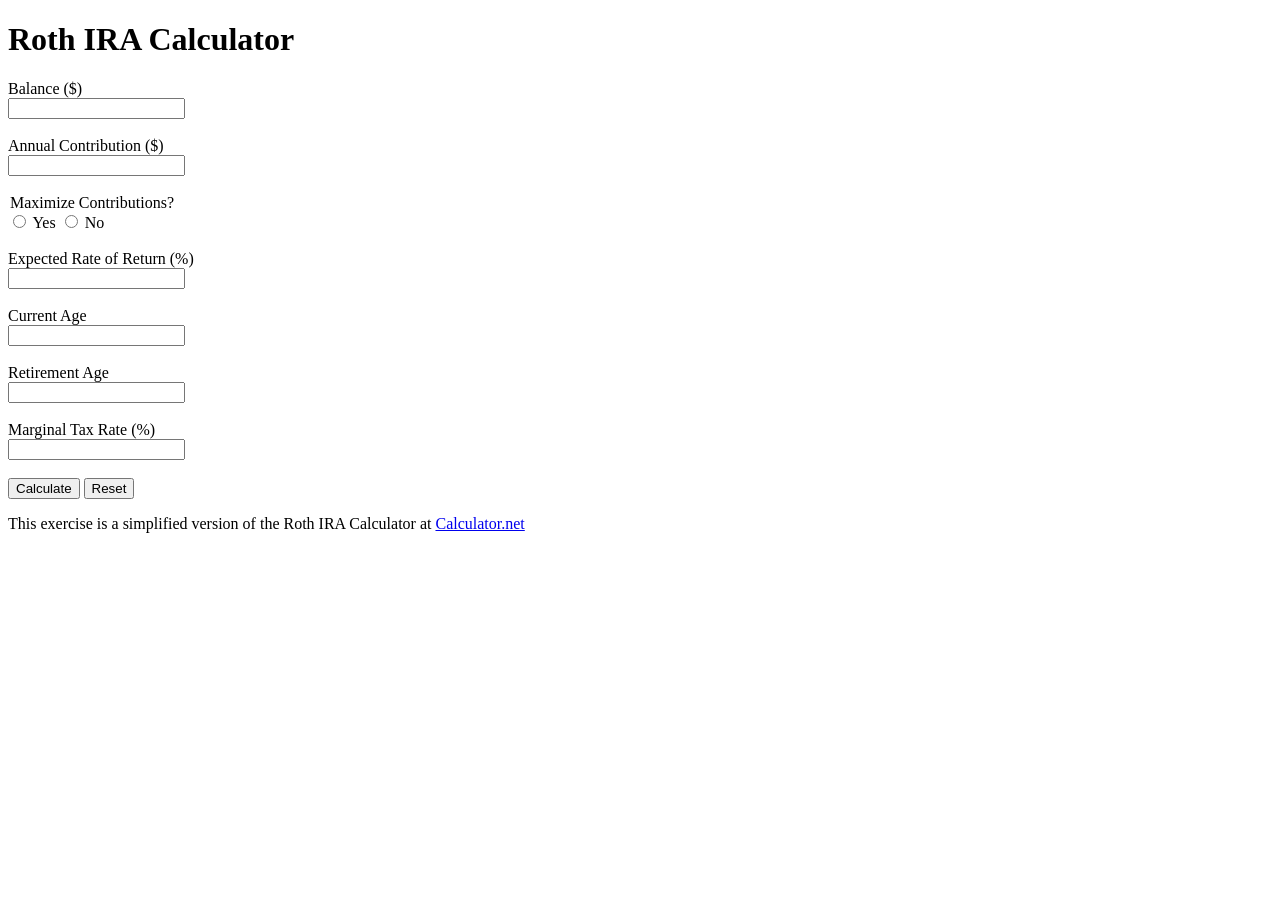
<file: 01-html/02-form.html>
<!doctype html>
<html lang="en">
  <head>
    <meta charset="UTF-8" />
    <meta name="viewport" content="width=device-width, initial-scale=1.0" />
    <meta http-equiv="X-UA-Compatible" content="ie=edge" />
    <title>Exercise 02 - Form</title>
    <style>
      fieldset {
        border: none;
        padding: 0;
        margin: 0;
      }
    </style>
  </head>
  <body>
    <main>
      <h1>Roth IRA Calculator</h1>
      <form action="/submitform" method="post">
        <div>
          <label for="balance">Balance ($)</label><br />
          <input type="text" id="balance" name="balance" required />
        </div>
        <br />
        <div>
          <label for="annual">Annual Contribution ($)</label><br />
          <input type="text" id="annual" name="annual" required />
        </div>
        <br />
        <fieldset>
          <legend>Maximize Contributions?</legend>
          <input type="radio" id="maximize-yes" name="maximize" value="yes" />
          <label for="maximize-yes">Yes</label>
          <input type="radio" id="maximize-no" name="maximize" value="no" />
          <label for="maximize-no">No</label>
        </fieldset>
        <br />
        <div>
          <label for="rate">Expected Rate of Return (%)</label><br />
          <input type="number" id="rate" name="rate" required />
        </div>
        <br />
        <div>
          <label for="age">Current Age</label><br />
          <input type="number" id="age" name="age" required />
        </div>
        <br />
        <div>
          <label for="retirement">Retirement Age</label><br />
          <input type="number" id="retirement" name="retirement" required />
        </div>
        <br />
        <div>
          <label for="tax">Marginal Tax Rate (%)</label><br />
          <input type="number" id="tax" name="tax" required />
        </div>
        <br />
        <div>
          <input type="submit" value="Calculate" />
          <input type="reset" value="Reset" />
        </div>
      </form>
      <p>
        This exercise is a simplified version of the Roth IRA Calculator at
        <a href="https://www.calculator.net/roth-ira-calculator.html"
          >Calculator.net</a
        >
      </p>
    </main>
  </body>
</html>
</file>
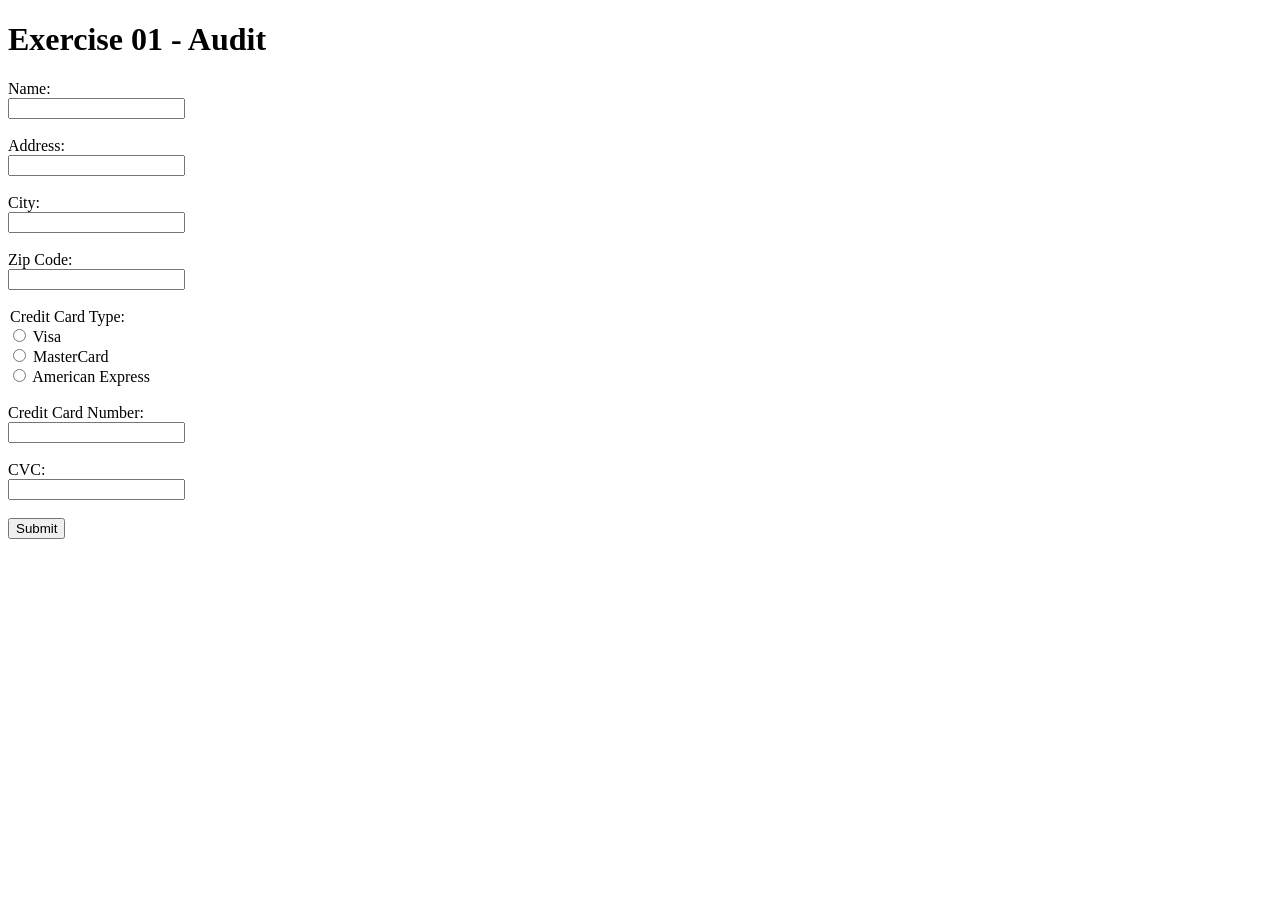
<file: 02-a11y/01-audit.html>
<!doctype html>
<html lang="en">
  <head>
    <meta charset="UTF-8" />
    <meta name="viewport" content="width=device-width, initial-scale=1.0" />
    <title>Exercise 01 - Audit</title>
    <style>
      fieldset {
        border: 0;
        padding: 0;
        margin: 0;
      }
    </style>
  </head>
  <body>
    <main>
      <h1>Exercise 01 - Audit</h1>
      <form>
        <label for="name">Name:</label><br />
        <input type="text" name="name" id="name" />
        <br /><br />
        <label for="address">Address:</label><br />
        <input type="text" name="address" id="address" />
        <br /><br />
        <label for="city">City:</label><br />
        <input type="text" name="city" id="city" />
        <br /><br />
        <label for="zip">Zip Code:</label><br />
        <input type="text" name="zip" id="zip" />
        <br /><br />
        <fieldset>
          <legend>Credit Card Type:</legend>
          <input type="radio" name="card" value="visa" id="visa" />
          <label for="visa">Visa</label><br />
          <input type="radio" name="card" value="mastercard" id="mastercard" />
          <label for="mastercard">MasterCard</label><br />
          <input type="radio" name="card" value="amex" id="amex" />
          <label for="amex">American Express</label><br />
        </fieldset>
        <br />
        <label for="cc_number">Credit Card Number:</label><br />
        <input type="text" name="cc_number" id="cc_number" /><br /><br />
        <label for="cvv">CVC:</label><br />
        <input type="text" name="cvv" id="cvv" /><br /><br />
        <input type="submit" value="Submit" />
      </form>
    </main>
  </body>
</html>
</file>
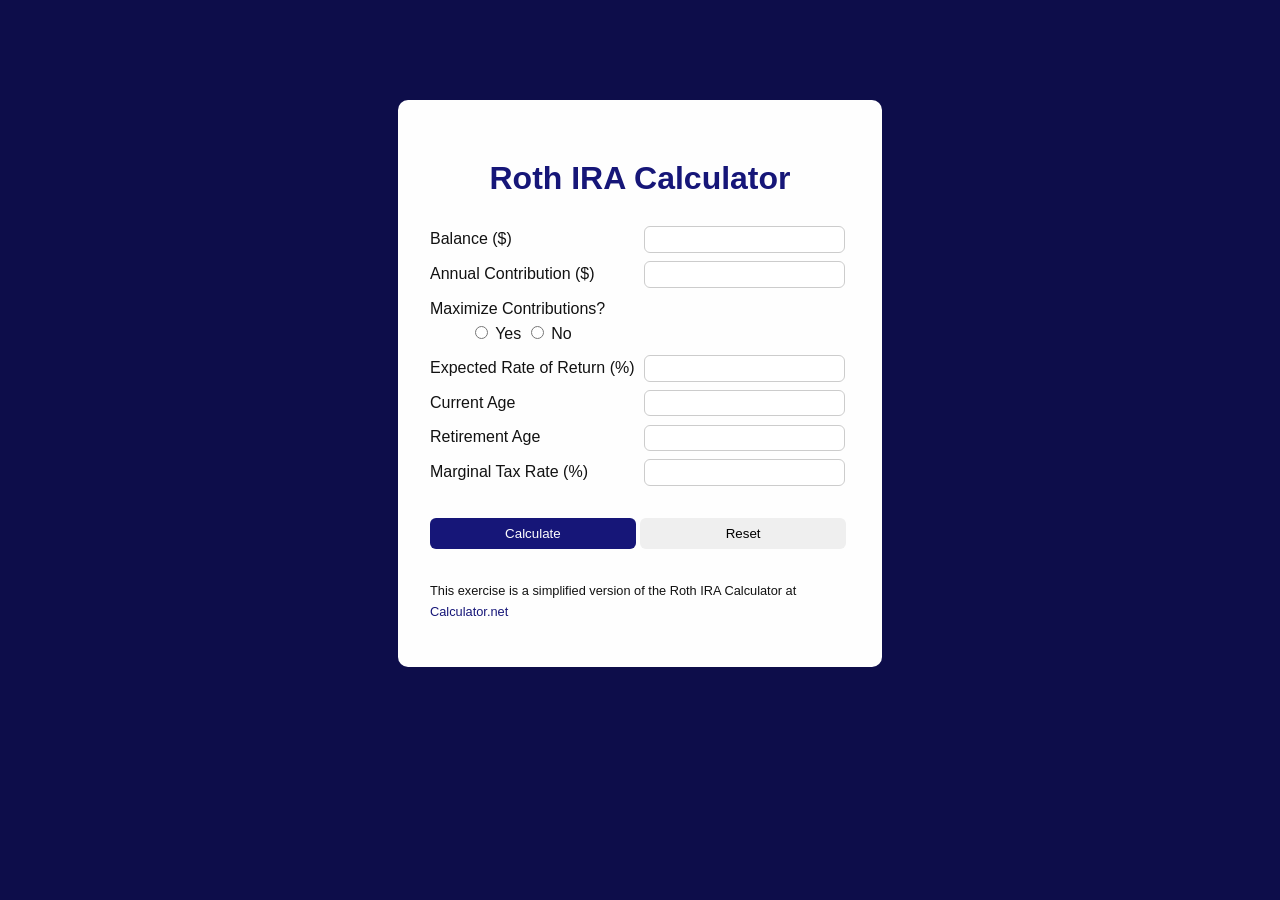
<file: 03-css/02-form.html>
<!doctype html>
<html lang="en">
  <head>
    <meta charset="UTF-8" />
    <meta name="viewport" content="width=device-width, initial-scale=1.0" />
    <meta http-equiv="X-UA-Compatible" content="ie=edge" />
    <title>CSS Exercise 02 - Form</title>
    <link rel="stylesheet" href="styles.css" />
  </head>
  <body class="color-bg-blue">
    <main class="form-container">
      <form action="/submitform" method="post" class="ira-form">
        <h1 class="main-heading-form">Roth IRA Calculator</h1>
        <div class="form-element">
          <label class="form-label" for="balance">Balance ($)</label>
          <input
            class="form-input"
            type="text"
            id="balance"
            name="balance"
            required
          />
        </div>

        <div class="form-element">
          <label class="form-label" for="annual">Annual Contribution ($)</label>
          <input
            class="form-input"
            type="text"
            id="annual"
            name="annual"
            required
          />
        </div>

        <fieldset>
          <legend>Maximize Contributions?</legend>
          <div class="form-radios">
            <input type="radio" id="maximize-yes" name="maximize" value="yes" />
            <label for="maximize-yes">Yes</label>
            <input type="radio" id="maximize-no" name="maximize" value="no" />
            <label for="maximize-no">No</label>
          </div>
        </fieldset>

        <div class="form-element">
          <label class="form-label" for="rate"
            >Expected Rate of Return (%)</label
          >
          <input
            class="form-input"
            type="number"
            id="rate"
            name="rate"
            required
          />
        </div>

        <div class="form-element">
          <label class="form-label" for="age">Current Age</label>
          <input
            class="form-input"
            type="number"
            id="age"
            name="age"
            required
          />
        </div>

        <div class="form-element">
          <label class="form-label" for="retirement">Retirement Age</label>
          <input
            class="form-input"
            type="number"
            id="retirement"
            name="retirement"
            required
          />
        </div>

        <div class="form-element">
          <label class="form-label" for="tax">Marginal Tax Rate (%)</label>
          <input
            class="form-input"
            type="number"
            id="tax"
            name="tax"
            required
          />
        </div>

        <div class="form-element">
          <input class="btn button-submit" type="submit" value="Calculate" />
          <input class="btn button-reset" type="reset" value="Reset" />
        </div>
      </form>
      <p class="form-note">
        This exercise is a simplified version of the Roth IRA Calculator at
        <a href="https://www.calculator.net/roth-ira-calculator.html"
          >Calculator.net</a
        >
      </p>
    </main>
  </body>
</html>
</file>
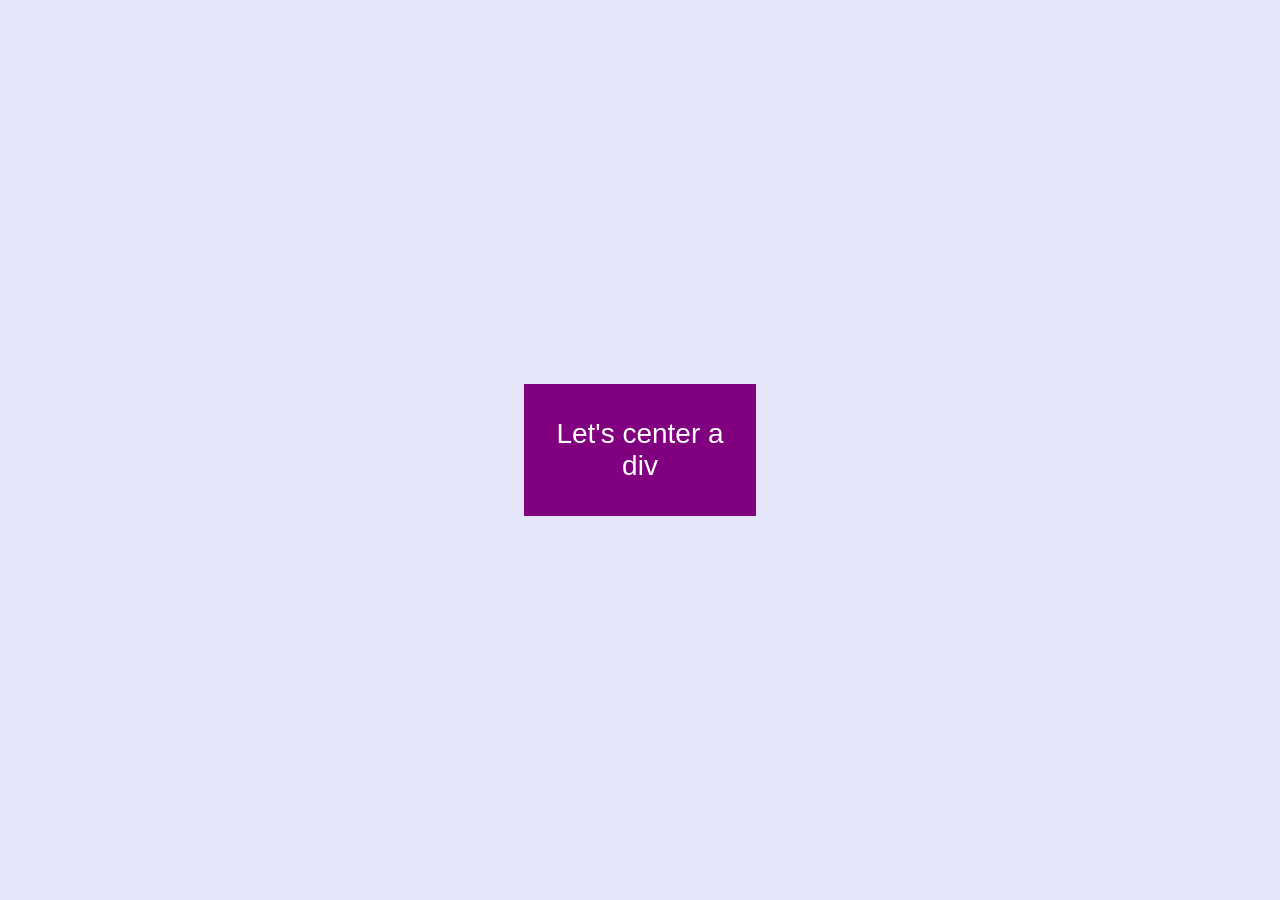
<file: 04-css-layout/01-center.html>
<!doctype html>
<html lang="en">
  <head>
    <meta charset="UTF-8" />
    <meta name="viewport" content="width=device-width, initial-scale=1.0" />
    <title>CSS Layout Exercise 01 - Center</title>
    <link rel="stylesheet" href="styles.css" />
  </head>
  <body>
    <main class="container">
      <div class="box">Let's center a div</div>
    </main>
  </body>
</html>
</file>
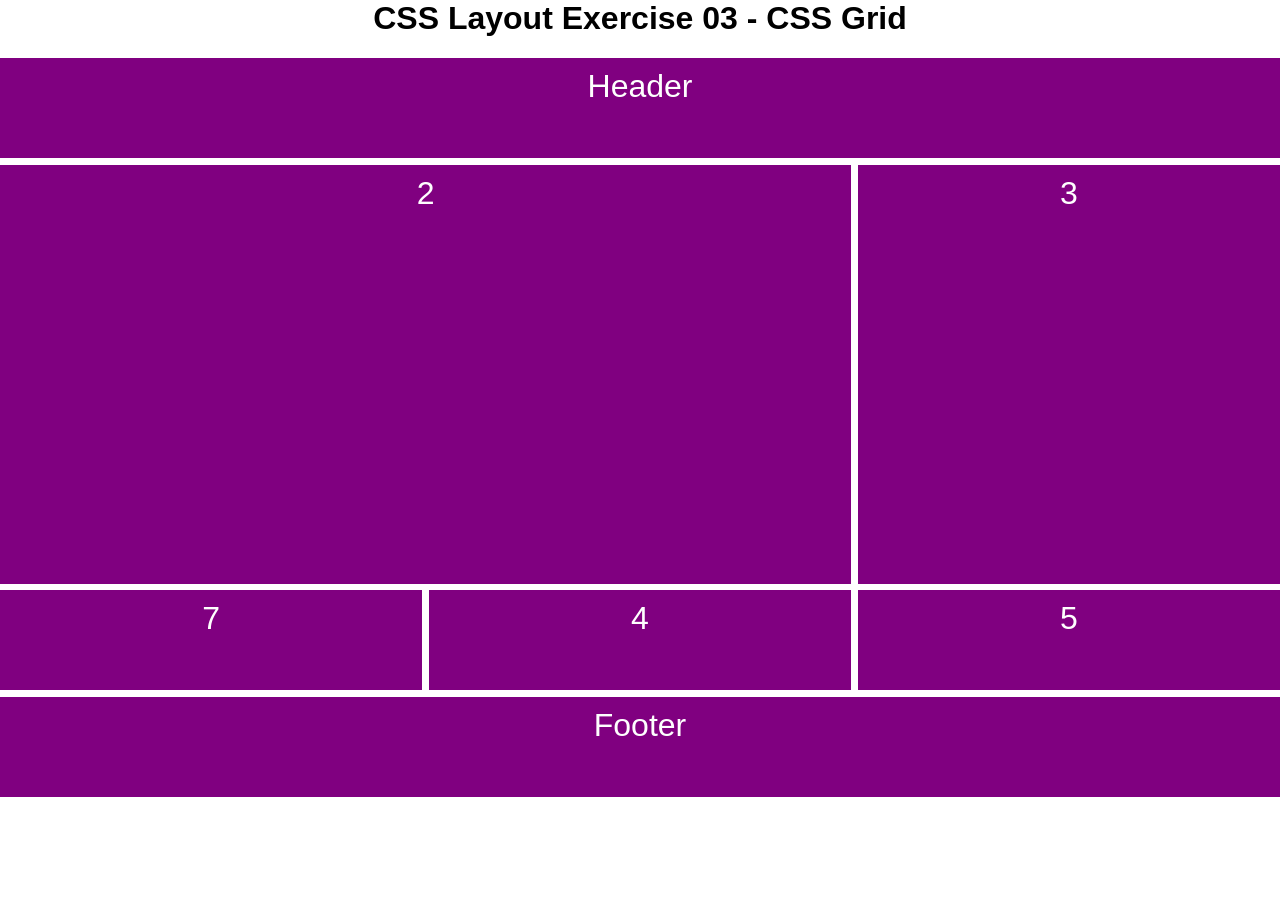
<file: 04-css-layout/03-css-grid.html>
<html lang="en">
  <head>
    <meta charset="UTF-8" />
    <meta name="viewport" content="width=device-width, initial-scale=1.0" />
    <title>CSS Layout Exercise 03 - CSS Grid</title>
    <link rel="stylesheet" href="styles.css" />
  </head>
  <body>
    <main>
      <h1>CSS Layout Exercise 03 - CSS Grid</h1>
      <section class="grid-container">
        <header class="grid-item item1">Header</header>
        <div class="grid-item item2">2</div>
        <div class="grid-item item3">3</div>
        <div class="grid-item item4">4</div>
        <div class="grid-item item5">5</div>
        <div class="grid-item item6">6</div>
        <div class="grid-item item7">7</div>
        <footer class="grid-item item8">Footer</footer>
      </section>
    </main>
  </body>
</html>
</file>
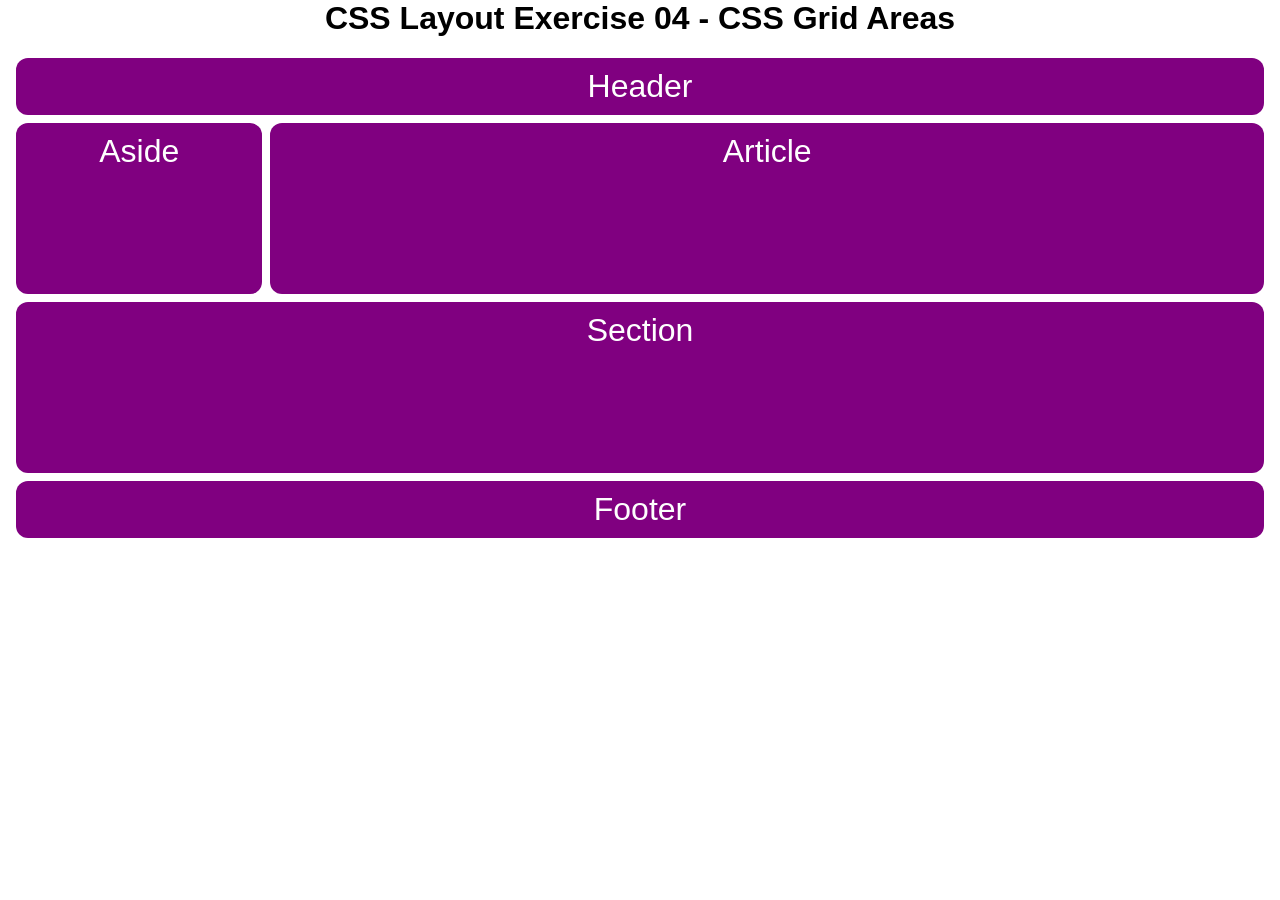
<file: 04-css-layout/04-css-grid-area.html>
<html lang="en">
  <head>
    <meta charset="UTF-8" />
    <meta name="viewport" content="width=device-width, initial-scale=1.0" />
    <title>CSS Layout Exercise 04 - CSS Grid Areas</title>
    <link rel="stylesheet" href="styles.css" />
  </head>
  <body>
    <main>
      <h1>CSS Layout Exercise 04 - CSS Grid Areas</h1>
      <div class="grid-area-container">
        <header class="grid-item header">Header</header>
        <article class="grid-item article">Article</article>
        <aside class="grid-item aside">Aside</aside>
        <section class="grid-item section">Section</section>
        <footer class="grid-item footer">Footer</footer>
      </div>
    </main>
  </body>
</html>
</file>
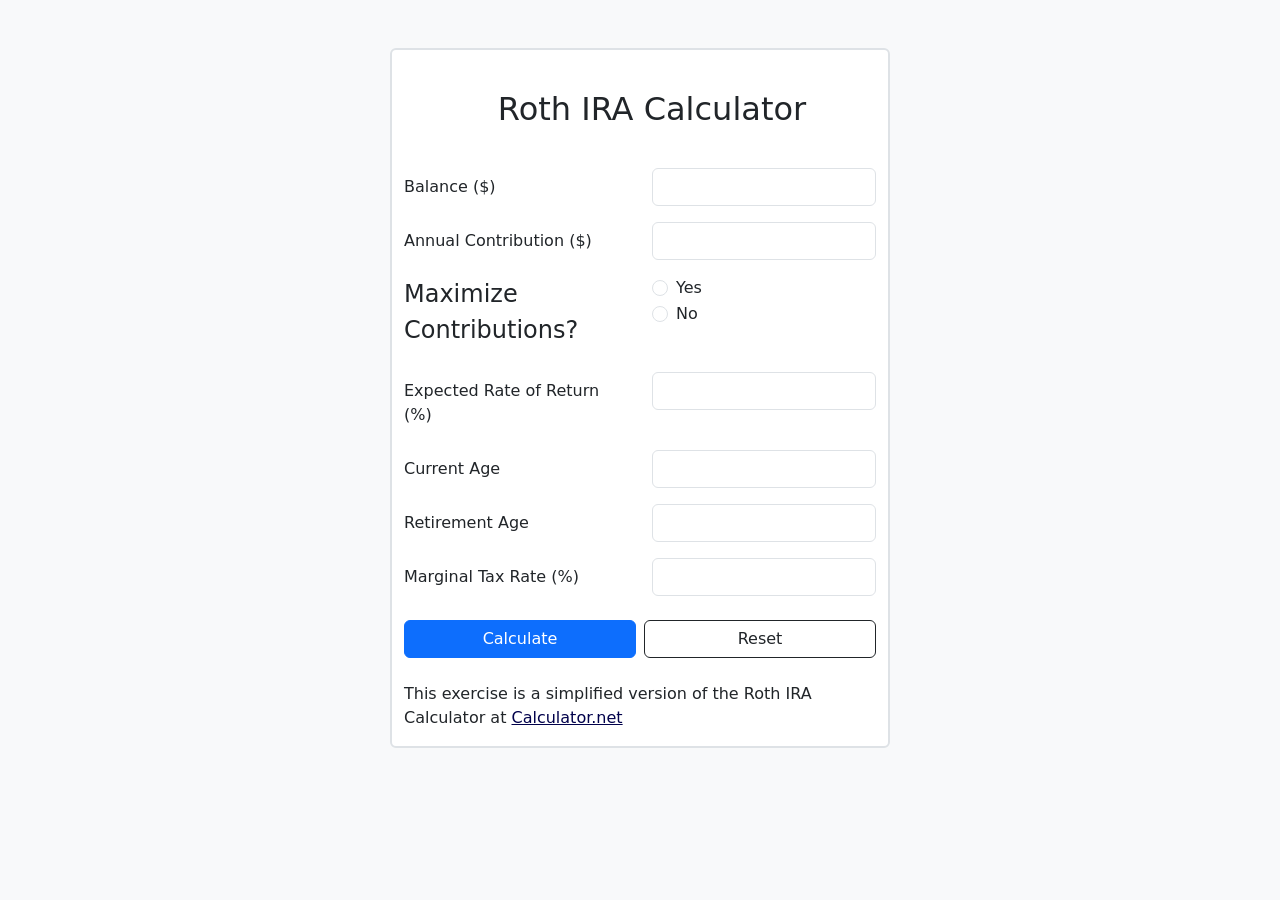
<file: 05-bootstrap/02-form.html>
<!doctype html>

<html lang="en">
  <head>
    <meta charset="UTF-8" />
    <meta name="viewport" content="width=device-width, initial-scale=1.0" />
    <title>Bootstrap Exercise 02 - Form</title>
    <link
      href="https://cdn.jsdelivr.net/npm/bootstrap@5.3.3/dist/css/bootstrap.min.css"
      rel="stylesheet"
    />
    <link rel="stylesheet" href="styles.css" />
  </head>
  <body class="bg-light">
    <main class="d-flex align-items-center">
      <form
        action="/submit"
        class="ira-form container mt-5 border border-2 bg-white rounded"
      >
        <div class="row col-12 my-3">
          <h1 class="text-center m-4 fs-2">Roth IRA Calculator</h1>
        </div>
        <div class="row mb-3">
          <label class="col-sm-6 col-form-label" for="balance"
            >Balance ($)</label
          >
          <div class="col-sm-6">
            <input
              class="col-sm-6 form-control"
              type="text"
              id="balance"
              name="balance"
              required
            />
          </div>
        </div>

        <div class="row mb-3">
          <label class="col-sm-6 col-form-label" for="annual"
            >Annual Contribution ($)</label
          >
          <div class="col-sm-6">
            <input
              class="col-sm-6 form-control"
              type="text"
              id="annual"
              name="annual"
              required
            />
          </div>
        </div>

        <fieldset class="row mb-3">
          <legend class="col-sm-6">Maximize Contributions?</legend>
          <div class="col-sm-6">
            <div class="form-check">
              <input
                type="radio"
                class="form-check-input"
                id="maximize-yes"
                name="maximize"
                value="yes"
              />
              <label class="form-check-label" for="maximize-yes">Yes</label>
            </div>
            <div class="form-check">
              <input
                type="radio"
                class="form-check-input"
                id="maximize-no"
                name="maximize"
                value="no"
              />
              <label class="form-check-label" for="maximize-no">No</label>
            </div>
          </div>
        </fieldset>

        <div class="row mb-3">
          <label class="col-sm-6 col-form-label" for="rate"
            >Expected Rate of Return (%)</label
          >
          <div class="col-sm-6">
            <input
              class="col-sm-6 form-control"
              type="number"
              id="rate"
              name="rate"
              required
            />
          </div>
        </div>

        <div class="row mb-3">
          <label class="col-sm-6 col-form-label" for="age">Current Age</label>
          <div class="col-sm-6">
            <input
              class="col-sm-6 form-control"
              type="number"
              id="age"
              name="age"
              required
            />
          </div>
        </div>

        <div class="row mb-3">
          <label class="col-sm-6 col-form-label" for="retirement"
            >Retirement Age</label
          >
          <div class="col-sm-6">
            <input
              class="col-sm-6 form-control"
              type="number"
              id="retirement"
              name="retirement"
              required
            />
          </div>
        </div>

        <div class="row mb-3">
          <label class="col-sm-6 col-form-label" for="tax"
            >Marginal Tax Rate (%)</label
          >
          <div class="col-sm-6">
            <input
              class="col-sm-6 form-control"
              type="number"
              id="tax"
              name="tax"
              required
            />
          </div>
        </div>

        <div class="row my-4">
          <div class="d-flex gap-2">
            <input
              class="btn btn-primary w-100"
              type="submit"
              value="Calculate"
            />
            <input
              class="btn btn-outline-dark w-100"
              type="reset"
              value="Reset"
            />
          </div>
        </div>
        <p>
          This exercise is a simplified version of the Roth IRA Calculator at
          <a
            class="text-primary"
            href="https://www.calculator.net/roth-ira-calculator.html"
            >Calculator.net</a
          >
        </p>
      </form>
    </main>
  </body>
</html>
</file>
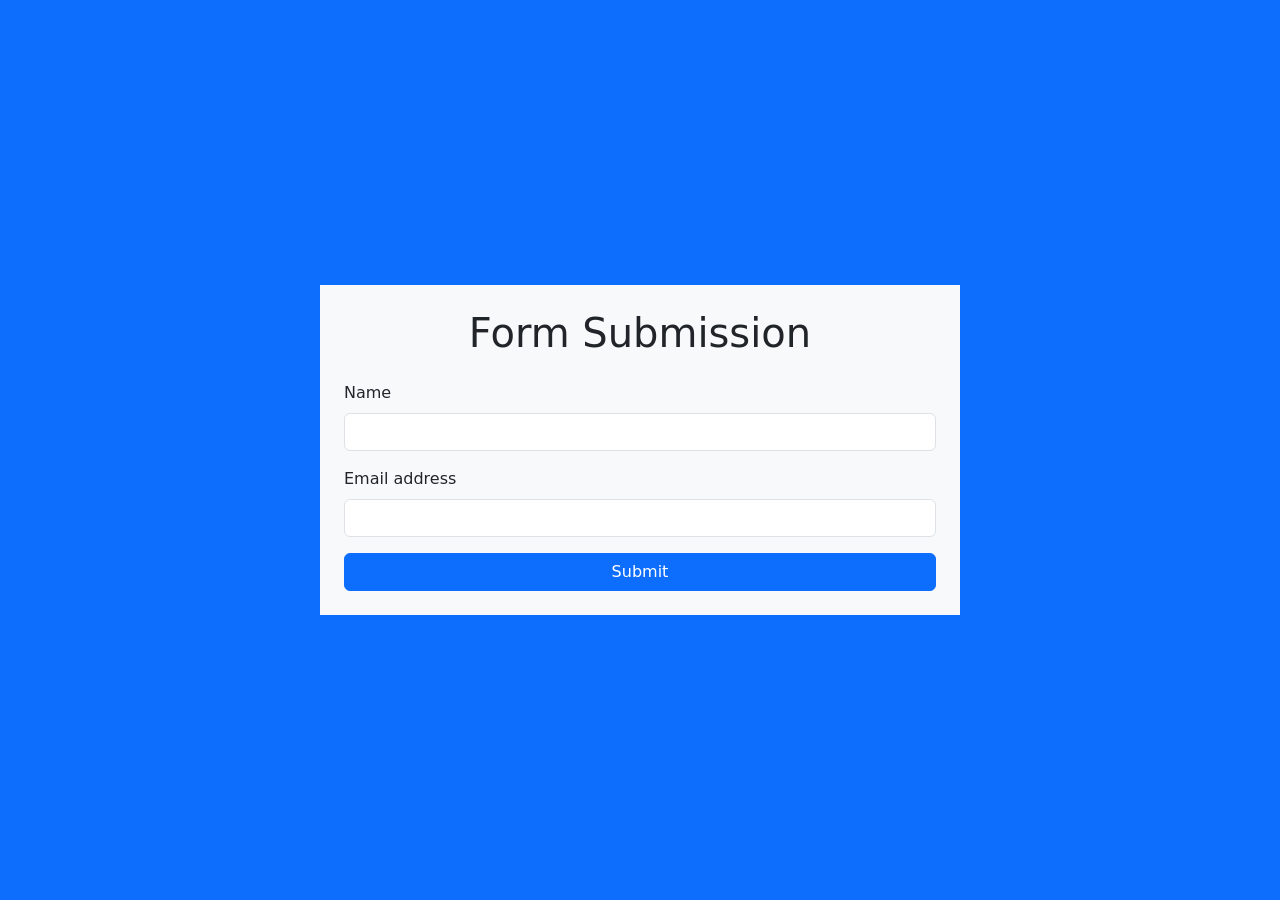
<file: 09-nodejs/exercise/form.html>
<!doctype html>
<html lang="en">
  <head>
    <meta charset="UTF-8" />
    <meta http-equiv="X-UA-Compatible" content="IE=edge" />
    <meta name="viewport" content="width=device-width, initial-scale=1.0" />
    <link
      rel="stylesheet"
      href="https://cdn.jsdelivr.net/npm/bootstrap@5.0.2/dist/css/bootstrap.min.css"
    />
    <title>Form Submission</title>
  </head>
  <body
    class="bg-primary min-vh-100 d-flex align-items-center justify-content-center"
  >
    <main class="container w-50 aling-items-center p-4 bg-light">
      <h1 class="mb-4 text-center">Form Submission</h1>
      <form method="post" action="/formExerciseSubmit">
        <div class="mb-3">
          <label for="name" class="form-label">Name</label>
          <input type="text" class="form-control" name="nameInput" id="name" />
        </div>
        <div class="mb-3">
          <label for="email" class="form-label">Email address</label>
          <input
            type="email"
            class="form-control"
            name="emailInput"
            id="email"
          />
        </div>
        <button type="submit" class="btn btn-primary w-100">Submit</button>
      </form>
    </main>
  </body>
</html>
</file>
<file: 03-css/styles.css>
:root {
  --background-color: #f7f7f7;
  --text-color: #121212;
  --ice-blue-juvie: #8fbcd4;
  --gothic-gray-blue: #6f8796;
  --dark-slate-infinity: #1f2a33;
  --gray-border: #cccccc;
  --table-emphasis-background: #e3e3e3;
  --table-background: #f9f9f9;
  --form-white: #fefefe;
  --blue: #161678;
  --blue-dark: #0d0d4a;
}

body {
  font-family: Arial, sans-serif;
  margin: 0;
  background-color: var(--background-color);
  color: var(--text-color);
  line-height: 1.6;
}

fieldset {
  border: none;
  padding: 0;
  margin: 0;
}

/* This was the reason that Professor Caterina's "m" in "Maximize contributions?" had some extra padding. */
legend {
  padding: 0;
  margin: 0;
}

/* Navigation styles */
.nav-bar {
  background-color: var(--dark-slate-infinity);
}

.nav-list {
  list-style-type: none;
  margin: 0;
  padding: 1rem;
  padding-left: 0;
  text-align: center;
}

.nav-item {
  display: inline-block;
  margin: 0 1rem;
}

.nav-link {
  padding: 0.3rem 0.5rem;
  border-radius: 12px;
  color: var(--ice-blue-juvie);
  text-decoration: none;
  font-weight: 500;
  transition:
    background 0.3s,
    color 0.3s;
}

.nav-link:hover {
  background-color: var(--ice-blue-juvie);
  color: var(--dark-slate-infinity);
  padding: 0.25rem 0.5rem;
}
/* Main content styles */
.main-content {
  max-width: 800px;
  margin: 0 auto;
  margin-bottom: 50px;
  padding: 0 1rem;
}

.main-heading {
  margin: 2rem;
  text-align: center;
  color: var(--gothic-gray-blue);
}

.font-cinzel {
  font-family: "Cinzel";
}

/* Section styles */
.section {
  margin-top: 2rem;
}

.secondary-heading {
  border-bottom: 1px solid var(--gray-border);
}

/* Book Styles */
.book-list li {
  margin-bottom: 0.5rem;
}

.book-list li > ol {
  margin-top: 0.4rem;
}

/* image styles */
.images-container {
  text-align: center;
}

.book-image {
  border-radius: 6px;
  transition: transform 0.2s ease;
}

.book-image:hover {
  transform: scale(1.1);
}

/* Table styles */

.table {
  border-collapse: collapse;
}

.table th,
.table td {
  border: 1px solid var(--gray-border);
  padding: 0.5rem;
  text-align: center;
}

.table tr:nth-child(even) {
  background-color: var(--table-background);
}

.table-header {
  background-color: var(--table-emphasis-background);
}

.table-footer {
  font-weight: bold;
  background-color: var(--table-emphasis-background);
}

.form-container {
  max-width: 420px;
  padding: 2rem;
  margin: 100px auto;
  border-radius: 10px;
  background-color: var(--form-white);
}

.color-bg-blue {
  background-color: var(--blue-dark);
}

.main-heading-form {
  text-align: center;
  color: var(--blue);
}

.form-label {
  display: inline-block;
  width: 50%;
}

.form-input {
  display: inline-block;
  width: 45%;
  border: 1px solid var(--gray-border);
  border-radius: 6px;
  padding: 0.3rem;
}

.form-element {
  margin-bottom: 0.5rem;
}

.form-radios {
  margin-left: 40px;
  margin-bottom: 0.5rem;
}

.form-element:last-of-type {
  margin: 2rem 0;
}

.btn {
  display: inline-block;
  width: 49%;
  border: none;
  padding: 0.5rem 1rem;
  border-radius: 6px;
}

.button-submit {
  background-color: var(--blue);
  color: var(--form-white);
}

.button-submit:hover {
  background-color: var(--blue-dark);
}

.form-note {
  font-size: 0.8rem;
}

.form-note a {
  color: var(--blue);
  text-decoration: none;
}
</file>
<file: 04-css-layout/styles.css>
:root {
  --purple: #800080;
  --lavender: lavender;
  --light-text-color: #fefefe;
  --dark-background-color: #121212;
  --hover-color: limegreen;
}

body {
  font-family: Arial, Helvetica, sans-serif;
  margin: 0;
}

/* Exercise 01 - Center */
.container {
  display: flex;
  justify-content: center;
  align-items: center;
  height: 100vh;
  background-color: var(--lavender);
}

.box {
  width: 200px;
  height: 100px;
  padding: 1rem;
  background: var(--purple);
  color: var(--light-text-color);
  font-size: 1.75rem;
  text-align: center;

  display: flex;
  align-items: center;
}

h1 {
  text-align: center;
}

/* Common styles for Flexbox and CSS Grid */
.flex-item,
.grid-item {
  padding: 10px;
  background-color: var(--purple);
  color: var(--light-text-color);
  font-size: 2em;
  text-align: center;
}

.flex-item {
  width: 160px;
  height: 80px;
  margin: 10px;
}

/* Exercise 02 - Flexbox */
.top-of-page,
.bottom-of-page {
  display: flex;
  justify-content: center;
  align-items: center;
  background: var(--dark-background-color);
  color: var(--light-text-color);
  min-height: 100px;
}
.top-of-page {
  display: flex;
  justify-content: space-between;
  align-items: center;
  padding: 1rem;
}

.navigation {
  display: flex;
  gap: 1rem;
  justify-content: flex-end;
}

.navigation a {
  color: var(--light-text-color);
  text-decoration: none;
}

.navigation .nav-link {
  padding-bottom: 1rem;
  color: var(--light-text-color);
  text-decoration: none;
  border-bottom: 3px solid transparent;
}

.navigation .nav-link:hover {
  color: var(--hover-color);
  border-bottom: 3px solid var(--hover-color);
}

.main-area {
  display: flex;
  flex-wrap: wrap;
  justify-content: center;
  gap: 10px;
  margin-bottom: 20px;
}

.figure {
  margin: 0 auto;
  text-align: center;
}

.figure img {
  margin: 0 auto;
}

.figure figcaption {
  margin-top: 1rem;
}

.page-area {
  max-width: 350px;
  padding: 20px;
  border: 1px solid var(--dark-background-color);
  border-radius: 8px;
}

/* Exercise 03 - CSS Grid */

.grid-container {
  display: grid;
  grid-template-columns: repeat(6, 1fr);
  grid-template-rows: repeat(7, 100px);
  gap: 0.4rem;
}

.grid-container .item1,
.grid-container .item8 {
  grid-column: 1 / 7;
}

.grid-container .item2 {
  grid-column: 1 / 5;
  grid-row: 2 / 6;
}

.grid-container .item3 {
  grid-column: span 2;
  grid-row: span 4;
}

.grid-container .item4,
.grid-container .item5 {
  grid-column: span 2;
}

.grid-container .item6 {
  display: none;
}

.grid-container .item7 {
  grid-column: 1 / 3;
  grid-row-start: 6;
}

/* Exercise 04 - CSS Grid Areas */

.header {
  grid-area: header;
}

.article {
  grid-area: article;
}

.aside {
  grid-area: aside;
}

.section {
  grid-area: section;
}

.footer {
  grid-area: footer;
}

.header,
.article,
.aside,
.section,
.footer {
  border-radius: 12px;
}

.grid-area-container {
  display: grid;
  grid-template-columns: 1fr;
  grid-template-rows: repeat(9, 1fr);
  gap: 0.5rem;
  padding-right: 1rem;
  padding-left: 1rem;

  grid-template-areas:
    "header"
    "article"
    "article"
    "article"
    "section"
    "section"
    "section"
    "aside"
    "footer";
}

@media (min-width: 576px) {
  .grid-area-container {
    display: grid;
    grid-template-columns: 3fr 1fr;
    grid-template-rows: 1fr 3fr 3fr 1fr;
    grid-template-areas:
      "header   header"
      "article  aside"
      "section  section"
      "footer   footer";
  }
}

@media (min-width: 992px) {
  .grid-area-container {
    display: grid;
    grid-template-columns: 1fr 2fr 2fr;
    grid-template-rows: 1fr 3fr 3fr 1fr;
    grid-template-areas:
      "header   header    header"
      "aside    article   article"
      "section  section   section"
      "footer   footer    footer";
  }
}
</file>
<file: 05-bootstrap/styles.css>
.ira-form {
  max-width: 500px;
}

.text-primary {
  color: rgb(1, 1, 75) !important;
}
</file>
